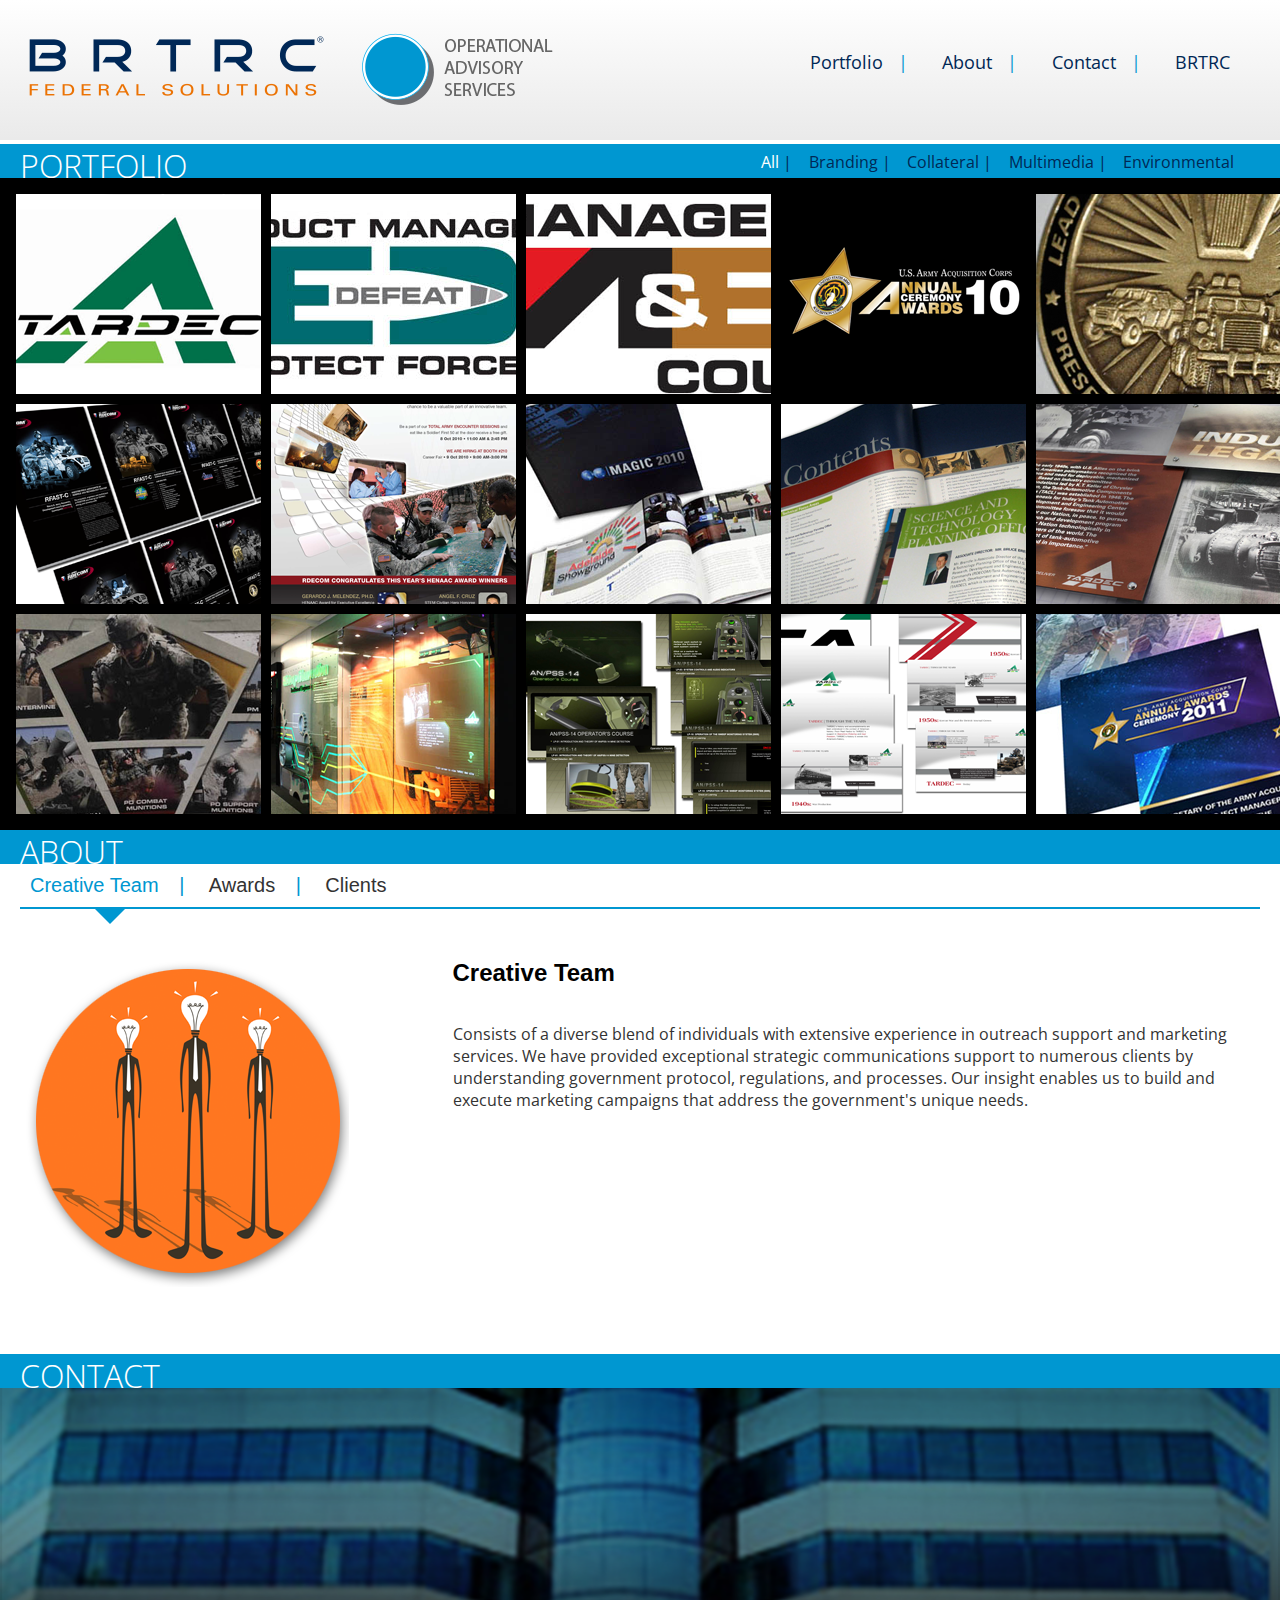
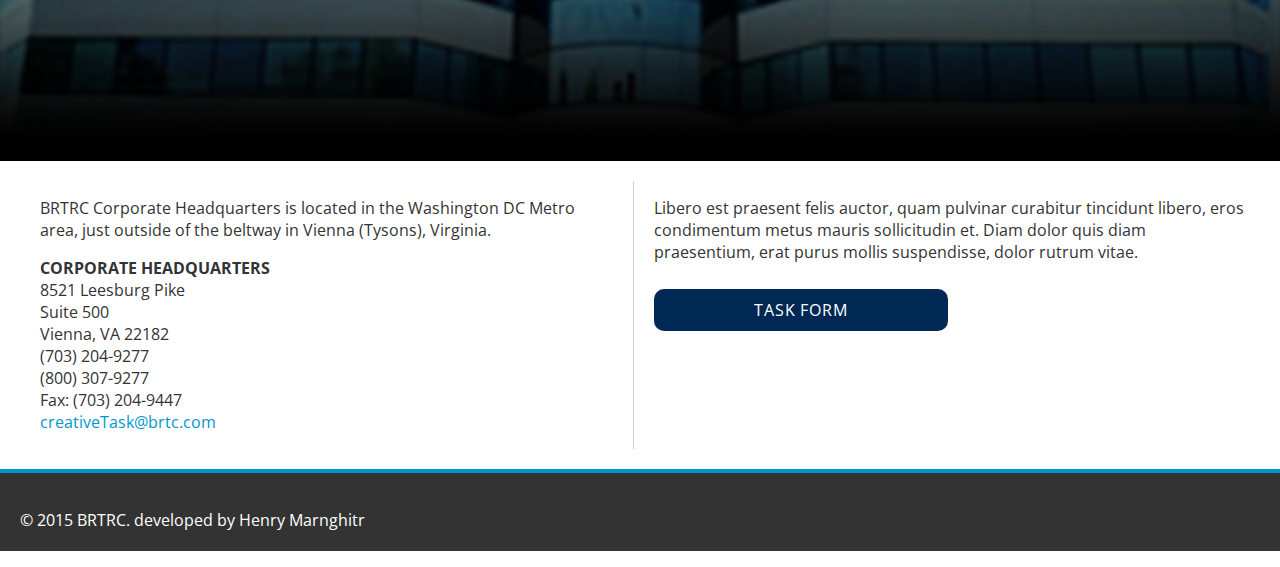
<file: index.html>
<!doctype html>
<html lang="en-us">
<head>
	<meta charset="utf-8">
	<title>BRTRC: Operational Advisory Services</title>
	<link rel="stylesheet" type="text/css" href="css/normalize.css">
	<link href='http://fonts.googleapis.com/css?family=Open+Sans:400,300' rel='stylesheet' type='text/css'>
	<link rel="stylesheet" type="text/css" href="css/styles.css">
</head>

<body>
<header>
	<img src="img/BRTRC_OAS_logo.png" class="img_wrapper desktop-only" alt="BRTRC: Operational Advisory Services" align="left">
	<img src="img/BRTRC_OAS_logo_80.png" class="img_wrapper med-logo" alt="BRTRC: Operational Advisory Services" align="left">
	<img src="img/BRTRC_OAS_logo_50.png" class="small-logo" alt="BRTRC: Operational Advisory Services" align="left">
	<!--Mobile only hamburger-->
	<a href="#" class="mobile-only hamburger">&#9776;</a>
			
			<nav>
			<!--Desktop only-->
				<ul id="topnav" class="desktop-only navigation">
					<li><a href="#portfolio">Portfolio</a></li>
					<li><a href="#about">About</a></li>
					<li><a href="#contact">Contact</a></li>
					<li><a href="http://www.brtrc.com" target="_blank">BRTRC</a></li>
				</ul>
			</nav>
</header>
<!--My pages will actually be sections? since I'm doing a one page scroll format-->
<section id="portfolio">
<div class="wrapper">
  <h1>Portfolio</h1>
	<!--Filter nav buttons-->
	<div id="filters" class="button-group">  
		<button class="button is-checked" data-filter="*">All</button>
		<button class="button" data-filter=".branding">Branding</button>
		<button class="button" data-filter=".collateral">Collateral</button>
		<button class="button" data-filter=".multimedia">Multimedia</button>
		<button class="button" data-filter=".environmental">Environmental</button>
		</div>

	<!--Populated by the cool jQuery isotope plugin-->
	<div class="isotope">
				<div class="port-item branding" data-category="branding"><img src="img/thumbs/PortfolioThumb-bran-1.png" alt="logo-1" /></div>
				<div class="port-item branding" data-category="branding"><img src="img/thumbs/PortfolioThumb-bran-2.png" alt="logo-2" /></div>
				<div class="port-item branding" data-category="branding"><img src="img/thumbs/PortfolioThumb-bran-3.png" alt="logo-3" /></div>
				<div class="port-item branding" data-category="branding"><img src="img/thumbs/PortfolioThumb-bran-4.png" alt="logo-4" /></div>
				<div class="port-item collateral" data-category="collateral"><img src="img/thumbs/PortfolioThumb-col-1.png" alt="collateral-1" /></div>
				<div class="port-item collateral" data-category="collateral"><img src="img/thumbs/PortfolioThumb-col-2.png" alt="collateral-2" /></div>
				<div class="port-item collateral" data-category="collateral"><img src="img/thumbs/PortfolioThumb-col-3.png" alt="collateral-3" /></div>
				<a href="portfolio_Collateral_MagicBook.html"><div class="port-item collateral" data-category="collateral"><img src="img/thumbs/PortfolioThumb-col-4.png" alt="collateral-4" /></div></a>
				<div class="port-item collateral" data-category="collateral"><img src="img/thumbs/PortfolioThumb-col-5.png" alt="collateral-5" /></div>
				<div class="port-item environmental" data-category="environmental"><img src="img/thumbs/PortfolioThumb-env-1.png" alt="environmental-1" /></div>
				<div class="port-item environmental" data-category="environmental"><img src="img/thumbs/PortfolioThumb-env-2.png" alt="environmental-2" /></div>
				<div class="port-item environmental" data-category="environmental"><img src="img/thumbs/PortfolioThumb-env-3.png" alt="environmental-3" /></div>
				<div class="port-item multimedia" data-category="multimedia"><img src="img/thumbs/PortfolioThumb-mult-1.png" alt="multimedia-1" /></div>
				<div class="port-item multimedia" data-category="multimedia"><img src="img/thumbs/PortfolioThumb-mult-2.png" alt="multimedia-2" /></div>
				<div class="port-item multimedia" data-category="multimedia"><img src="img/thumbs/PortfolioThumb-mult-3.png" alt="multimedia-3" /></div>
	</div>
</div>

</section>

<section id="about">
<h1>About</h1>
	<!--This section has a submenu in the form of tabs-->
<div class="contents">
	<ul class="tabs">
		<li class="tab-link current" data-tab="tab-1">Creative Team </li>
		<li class="tab-link" data-tab="tab-2">Awards </li>
		<li class="tab-link" data-tab="tab-3">Clients </li>
	</ul>
	<!--Content for the sub sections-->
	<div id="tab-1" class="tab-content current">
	<div class="arrow-down"></div>
	<img src="img/creative-Image-2.png" class="img_wrapper" alt="creative image" align="left">
	<h2>Creative Team</h2>
	<p>Consists of a diverse blend of individuals with extensive experience in outreach support and marketing services.
	We have provided exceptional strategic communications support to numerous clients by understanding government protocol, regulations, and processes. Our insight enables us to build and execute marketing campaigns that address the government's unique needs.</p>
	</div>

	<div id="tab-2" class="tab-content">
	<div class="arrow-down-2"></div>
	<img src="img/award-image.png" class="img_wrapper" alt="creative image" align="left">
	<h2>Awards</h2>
	<p><strong>2015 Award of Excellence,</strong> Interactive Multimedia - Special Interest<br>The Communicator Awards | April 2015 <br>
	For the FBI BCOE GIS Tablet interface <br></p>

	<p><strong>2014 Platinum Award,</strong> Video<br>
	Hermes Creative Awards | April 2014 <br>
	For RDECOM's animated video</p>
	</div>
	
	<div id="tab-3" class="tab-content">
	<div class="arrow-down-3"></div>
	<h2>Clients</h2>
	<p>We support quite a few Government organizations blah blah blah....</p>
	</div>
</div>

</section>

<section id="contact">
<div class="wrapper">
<h1 id="contact">Contact</h1>
<div class="contact-container"><img src="img/contact_image.png" class="cont-image" alt="Vienna Building" align="center"> </div>
<div class="main">
	<!--This section will be a two column section where address will be on the left, and the task form button and some text about it will be to the right-->
	<p>BRTRC Corporate Headquarters is located in the Washington DC Metro area, just outside of the beltway in Vienna (Tysons), Virginia.</p>
	<p><strong>CORPORATE HEADQUARTERS</strong><br>
	8521 Leesburg Pike<br>
	Suite 500 <br>
	Vienna, VA 22182<br>
	(703) 204-9277<br>
	(800) 307-9277<br>
	Fax: (703) 204-9447<br>

<!--This is public so making up a fake email.-->
<a href="mailto:email@brtc.com">creativeTask@brtc.com</a></p>
</div>

<aside class"sidebar">
<div class="task">
	<p>Libero est praesent felis auctor, quam pulvinar curabitur tincidunt libero, eros condimentum metus mauris sollicitudin et. Diam dolor quis diam praesentium, erat purus mollis suspendisse, dolor rutrum vitae. </p>

	<div class="task-btn">
	<a href="creativeTaskForm.html">Task Form</a>
	</div>
</div>
</aside>
</div>
</section>

<footer>
		<div>
			<p>© 2015 BRTRC. developed by Henry Marnghitr</p>
		</div>
</footer>

		<script src="https://ajax.googleapis.com/ajax/libs/jquery/2.1.3/jquery.min.js"></script>
		<script type="text/javascript" src="js/hamburger.js"></script>
		<script type="text/javascript" src="js/index.js"></script>
		<!--isotope js-->
		<script src="js/isotope.pkgd.js"></script>
		<!--hamburger js-->
		
</body>
</html>
</file>
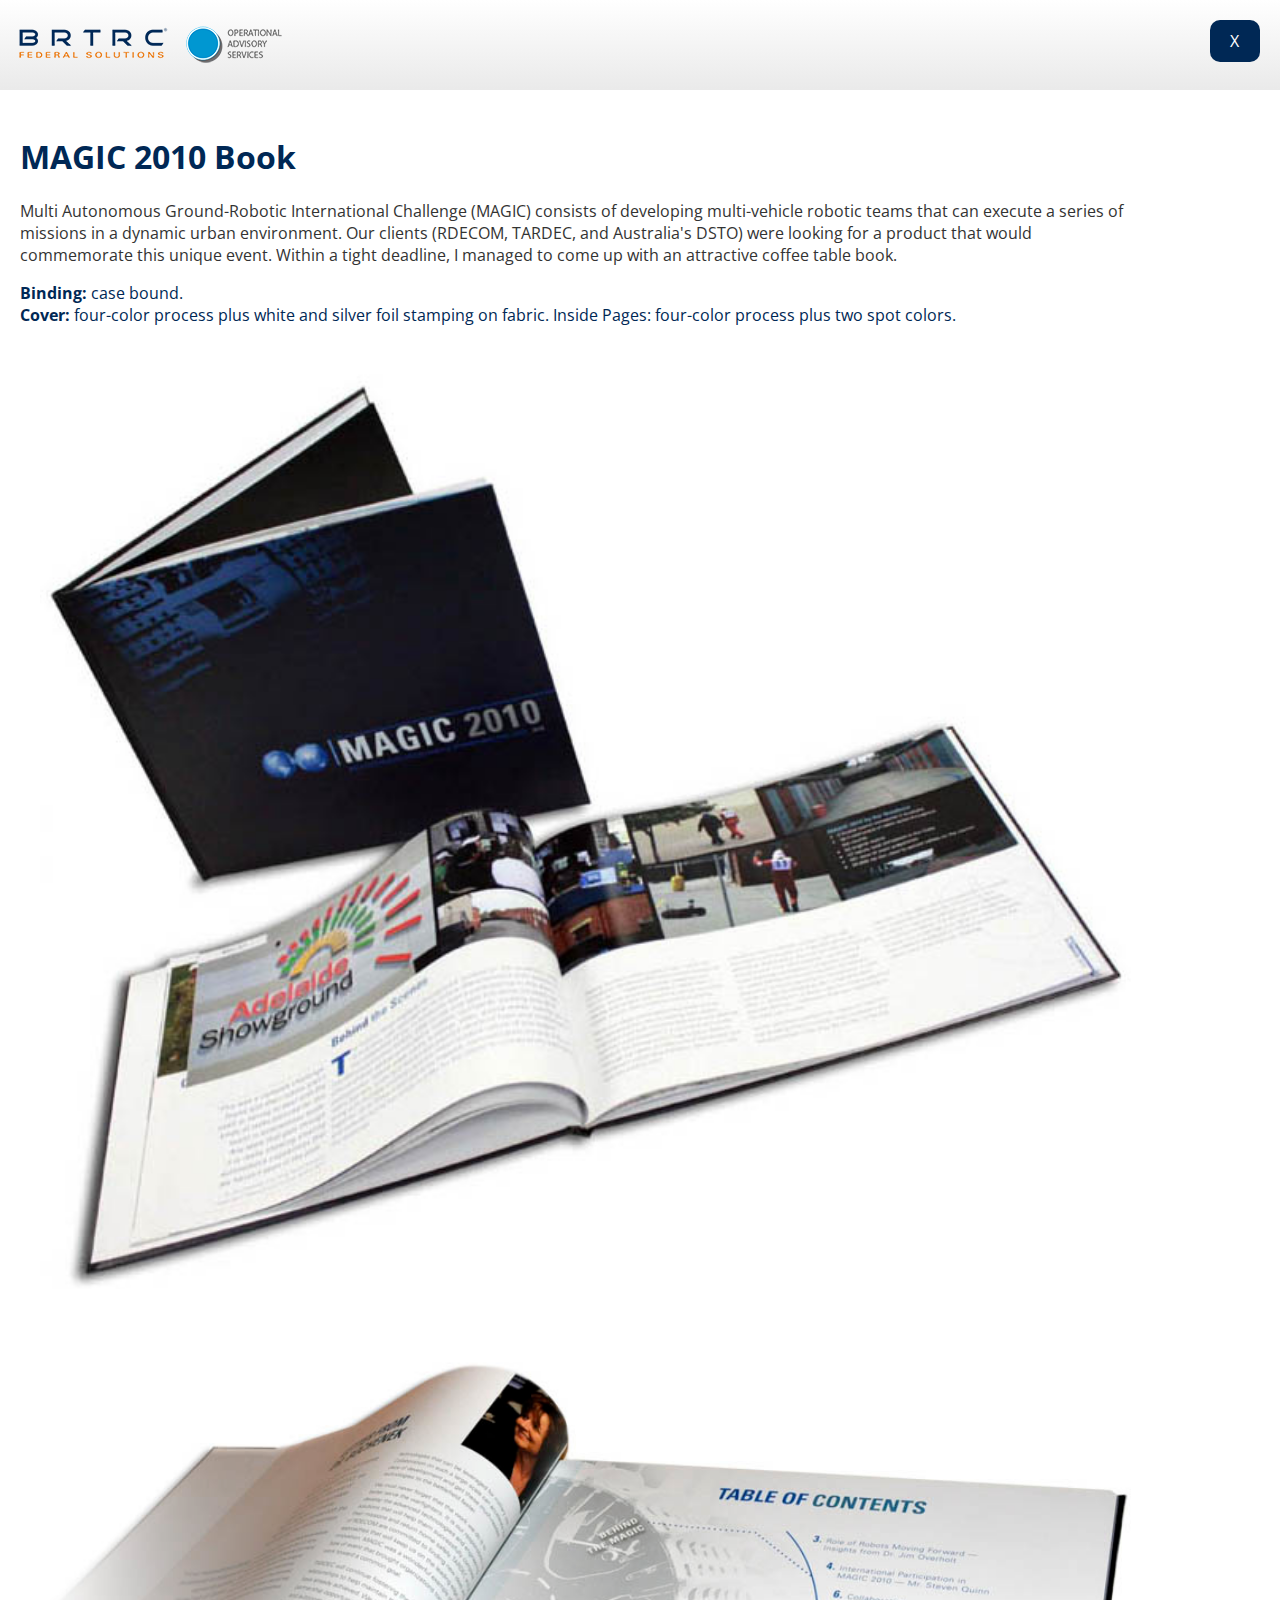
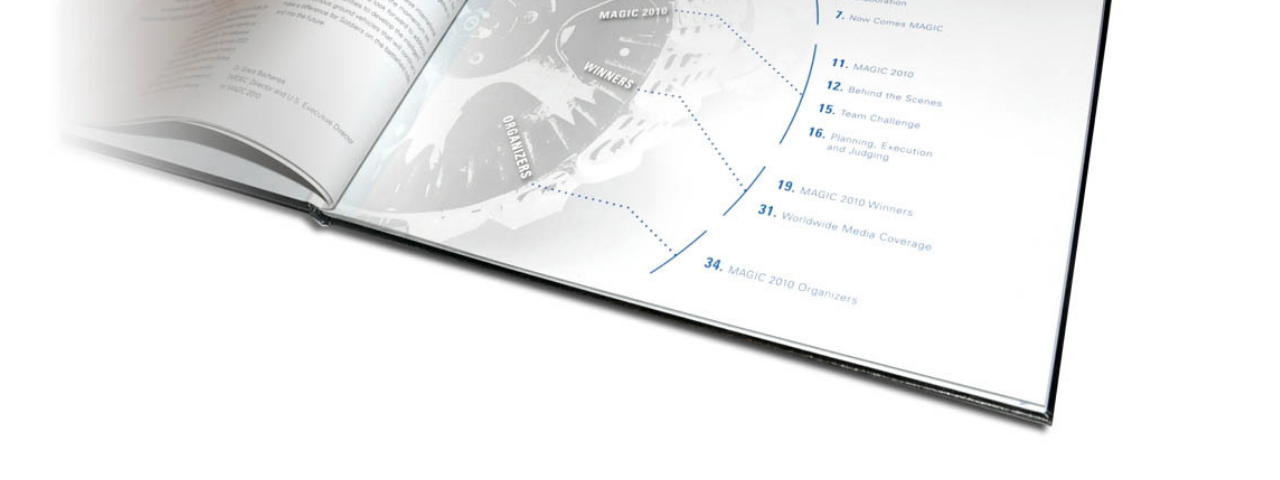
<file: portfolio_Collateral_MagicBook.html>
<!doctype html>
<html lang="en-us">
<head>
	<meta charset="utf-8">
	<title>BRTRC: Operational Advisory Services</title>
	<link rel="stylesheet" type="text/css" href="css/normalize.css">
	<link href='http://fonts.googleapis.com/css?family=Open+Sans:400,300' rel='stylesheet' type='text/css'>
	<link rel="stylesheet" type="text/css" href="css/styles.css">
	</head>
<body>
<header>
<a href="index.html"><img src="img/BRTRC_OAS_logo_50.png" class="img_wrapper" alt="BRTRC: Operational Advisory Services" align="left"></a>

<!--back button-->
	<div class="back-btn">
	<a href="index.html">X</a>
	</div>

</header>

<div class="port-desc">
<h1>MAGIC 2010 Book</h1>
<p>
Multi Autonomous Ground-Robotic International Challenge (MAGIC) consists of developing multi-vehicle robotic teams that can execute a series of missions in a dynamic urban environment. 
Our clients (RDECOM, TARDEC, and Australia's DSTO) were looking for a product that would commemorate this unique event. Within a tight deadline, I managed to come up with an attractive coffee table book.</p> 
<p>
<span class="specs">
<strong>Binding:</strong> case bound.<br> 
<strong>Cover:</strong> four-color process plus white and silver foil stamping on fabric.
Inside Pages: four-color process plus two spot colors.</span></p>

<img src="img/MAGIC_BOOK_pic_1.jpg" class="port-img" alt="MAGIC BOOK 1" align="left"> 

<img src="img/MagicBook_pic2.png" class="port-img" alt="MAGIC BOOK 2" align="left"> 
</p>

</div>

</body>
</html>
</file>
<file: css/styles.css>
* {
  -webkit-box-sizing: border-box;
     -moz-box-sizing: border-box;
          box-sizing: border-box;
}

header {
	display: inline-block;
	width:100%;
	background: linear-gradient(to bottom, white, #ccc 240%);
	margin-left: 0;
	overflow: auto;

}

p {
 font-family: 'Open Sans', sans-serif;
 color: #333;
}

.img_wrapper {
	padding: 10px;
}	

#topnav{
	text-align: right;
	margin-right: 20px;
	margin-top: 50px;
}

#topnav li {
	font-family: 'Open Sans', sans-serif;
	font-size: 18px;
	display: inline-block;
	padding-right: 20px;
}

#topnav li a {
	text-decoration: none;
	color: #002855;
	padding: 10px;
}

#topnav li:after {
	content:' | ';
	color: #0097d1;
	}

#topnav li:last-child:after {
		content: '';
	}

#topnav li a:hover {
	color: #0097d1;
	text-decoration: none;
}
#portfolio .wrapper {
	background-color: #0097d1;
}

#portfolio h1 {

	color: white;
	float: left;
	font-family: 'Open Sans', sans-serif;
	font-weight: 300;
	line-height: 0.75;
	margin: 0px;
	padding-top: 10px;
	padding-left: 20px;
	padding-bottom: 0px;
	text-transform: uppercase;
	
}

/* Filter nav */
.button-group{
	text-align: right;
	  margin-right: 40px;
}

.button {
  display: inline-block;
  border: none;
  color: #002855;
  background-color: #0097d1;
  font-family: 'Open Sans', sans-serif;
  font-size: 16px;
  padding-bottom: 5px;
  padding-top: 7px;
  cursor: pointer;
}

.button:after {
	content:' | ';
	color: #002855;
	}

.button:last-child:after {
		content: '';
	}

.button:hover {
	color: white;
}

.button:active,
.button.is-checked {
	color: white;
}

/* isotope background area */
.isotope {
  border: 1px solid black;
  background-color: black;
  padding-bottom: 20px;
}
/* clear fix */
.isotope:after {
  content: '';
  display: block;

}

/* ---- .element-item ---- */

.port-item {
  position: relative;
  float: left;
  width: 245px;
  height: 200px;
  margin: 5px;
  padding: 10px;
  background-color: black;
}

.port-item > * {
  margin: 0;
  padding: 0;
}


#about h1 {
	background-color: #0097d1;
	display: inline-block;
	color: white;
	float: left;
	font-family: 'Open Sans', sans-serif;
	font-weight: 300;
	line-height: 0.75;
	margin: 0;
	padding-top: 10px;
	padding-left: 20px;
	padding-bottom: 0px;
	text-transform: uppercase;
	width: 100%;
	
}
/* ---- tabs code ---- */

	ul.tabs{
			margin: 0px 20px;
			padding: 0px;
			border-bottom: 2px solid #0097d1;
			list-style: none;

		}
	ul.tabs li{
			background: none;
			color: #333;
			display: inline-block;
			font-size: 20px;
			padding: 10px;
			cursor: pointer;
		}

	ul.tabs li:after {
		content:' | ';
		padding-left: 15px;
		color: #0097d1;
		}

	ul.tabs li:last-child:after {
			content: '';
			padding: 0;
		}


		ul.tabs li.current{
			color: #0097d1;
			/* If I wanted an highlited border...
			border-bottom: 4px solid #0097d1;
			*/
		}
		ul.tabs li:hover{
			color: #0097d1;
		}

		.tab-content{
			display: none;
			padding: 15px;
		}

		.tab-content.current{
			display: inherit;
		}

		.img_wrapper {
			margin: 10px auto;
			padding: 10px;
			float: left;
		}

		#contact h1 {
			background-color: #0097d1;
			display: inline-block;
			color: white;
			float: left;
			font-family: 'Open Sans', sans-serif;
			font-weight: 300;
			line-height: 0.75;
			margin: 0;
			padding-top: 10px;
			padding-left: 20px;
			padding-bottom: 0px;
			text-transform: uppercase;
			width: 100%;
		}

		.contents {
			display: block;
			padding-bottom: 400px;
		}

		.contents h2 {
			width: 65%;
			padding-right: 20px;
			float: right;
		}

		.contents p {
			width: 65%;
			padding-right: 20px;
			float: right;
		}
/* Arrow pointing down for tabs */
		div.arrow-down {
			width: 0; 
			height: 0; 
			border-left: 15px solid transparent;
			border-right: 15px solid transparent;
			border-top: 15px solid #0097d1;
			font-size: 0;
			line-height: 0;
			margin-top: 0;
			padding: -15px;
			position: relative;
			top: -15px;
			left: 80px;
			z-index: 2;
		}
		div.arrow-down-2 {
			width: 0; 
			height: 0; 
			border-left: 15px solid transparent;
			border-right: 15px solid transparent;
			border-top: 15px solid #0097d1;
			font-size: 0;
			line-height: 0;
			margin-top: 0;
			padding: -15px;
			position: relative;
			top: -15px;
			left: 210px;
			z-index: 2;
		}
		div.arrow-down-3 {
			width: 0; 
			height: 0; 
			border-left: 15px solid transparent;
			border-right: 15px solid transparent;
			border-top: 15px solid #0097d1;
			font-size: 0;
			line-height: 0;
			margin-top: 0;
			padding: -15px;
			position: relative;
			top: -15px;
			left: 320px;
			z-index: 2;
		}
/* contact sections */
	.main {
		padding: 0 20px;
		float: left;
		width: 48%;
		border-right: 1px solid #ccc;
		margin: 20px;
	}

	.main a {
		color: #0097d1;
		text-decoration: none;
	}

	.sidebar {
		padding: 20px;
		float: right;
		width: 48%;
		color: #888;
		margin-top: 20px;
	}
	.task {
		margin: 15px 20px;
		padding: 5px 10px;
}

	.task-btn {
		padding: 20px 0;
	}

	.task a {
		color: white;
		font-family: 'Open Sans', sans-serif;
		letter-spacing: 0.05em;
		text-decoration: none;
		text-transform: uppercase;
		background-color: #002855;
		border-radius: 10px;
		padding: 10px 100px;
		margin-top: 40px;
		margin-bottom: 40px;
		text-align: center;
	}

	.task a:hover {
		color: #0097d1;
	}

	footer {
	clear: both;
	width: 100%;
	background-color: #333;
	border-top: 4px solid #0097d1;
}

	footer p {
	padding: 20px;
	color: white;
}
.hamburger {
    color: #002855;
    padding: 20px;
    margin: 10px;
    text-decoration: none;
    font-size:30px;

    float: left;
    display: none;
}

	.small-logo {
		padding: 10px;
		display: none;
	}

	.med-logo {
		padding: 10px;
		display: none;
	}

	/* ---------------- Cover image for contact area----*/

	.cont-image {
		display: inline-block;
		background-color: black;
		width: 100%;
}

	/* ---------------- Portfolio description pages ------------- */

.port-desc {
	padding: 20px;
	width: 90%;
}

.port-desc h1 {
 	font-family: 'Open Sans', sans-serif;
 	color: #002855;
}

.port-desc p {
 	font-family: 'Open Sans', sans-serif;
 	color: #333;
}

.port-img {
	padding: 10px;
	margin: 10px;
	float: left;
	width: 100%;
}

.specs {
 	color: #002855;
 	padding-top: 10px;
}

	.back-btn {
		display: block;
		padding: 30px 20px;
		float: right;

	}

	.back-btn a {
		color: white;
		font-family: 'Open Sans', sans-serif;
		letter-spacing: 0.05em;
		text-decoration: none;
		text-transform: uppercase;
		background-color: #002855;
		border-radius: 10px;
		padding: 10px 20px;
		margin-top: 40px;
		margin-bottom: 40px;
		text-align: center;
	}

	.back-btn a:hover {
		color: #0097d1;
	}



/* ---------------- Mobile Styles ------------- */


@media screen and (max-width:1060px) {
    .desktop-only {
        display: none;
    }

    .mobile-only {
    	float: right;

        display: block;
     
    }  

	.hamburger {
		width: 40px;
    	margin: 20px;
	}

	.med-logo {
		padding: 10px;
		display: block;
	}

/* Main nav */

	#topnav {
        text-align: center;
        display: block;
        width: 100%;
        margin-top: 120px;
    }

	#topnav li {
		font-family: 'Open Sans', sans-serif;
		font-size: 18px;
		display: block;
		width: 100%;

	}

	#topnav li a {
		text-decoration: none;
		color: #002855;
		display: block;
	}

	#topnav li:after {
		content:' | ';
		color: #0097d1;
		display: none;
		}

	#topnav li:last-child:after {
			content: '';
			display: none;
		}

	#topnav li a:hover {
		color: #0097d1;
		text-decoration: none;
	}


/* ---------------- tab section now vertical reading ------------- */
.contents {
	display: block;
	padding-bottom: 1600px;
}

.contents ul{
	display: none;
}

.contents h2 {
	width: 100%;
	padding-left: 10px;
	float: left;
		}

.contents p {
	width: 100%;
	padding: 0 10px;
	float: left;
		}

#tab-1 {
	display: block;
	float:left;
	padding: 10px;
}
#tab-2 {
	display: block;
	float:left;
	padding: 10px;
}
#tab-3 {
	display: block;
	float:left;
	padding: 10px;
}

.arrow-down {
	display: none;
}
.arrow-down-2 {
	display: none;
}

.arrow-down-3 {
	display: none;
}

/* contact sections ------------------*/
	.main {
		padding: 0 20px;
		float: left;
		width: 100%;
		border-right: 0;
		margin: 10px;
	}

	.main a {
		color: #0097d1;
		text-decoration: none;
	}

	.sidebar {
		padding: 0 40px;
		float: left;
		width: 90%;
		color: #888;
		margin: 10px;
	}

/* ----------------smaller device ------------------*/
@media screen and (max-width:642px) {
    .desktop-only {
        display: none;
    }

    .mobile-only {
    	float: right;
        display: block;
     
    }  

	.hamburger {
		width: 35px;
    	margin: 5px 20px;
	}

	.img_wraper {
		padding: 10px;
		display: none;
	}


	.small-logo {
		padding: 20px;
		display: block;
	}
  
  	.med-logo {
		padding: 10px;
		display: none;
	}

/* Main nav */

	#topnav {
        text-align: center;
        display: block;
        width: 100%;
        margin-top: 80px;
    }

	#topnav li {
		font-family: 'Open Sans', sans-serif;
		font-size: 18px;
		display: block;
		width: 100%;

	}

	#topnav li a {
		text-decoration: none;
		color: #002855;
		display: block;
	}

	#topnav li:after {
		content:' | ';
		color: #0097d1;
		display: none;
		}

	#topnav li:last-child:after {
			content: '';
			display: none;
		}

	#topnav li a:hover {
		color: #0097d1;
		text-decoration: none;
	}

/* Filter nav */
.button-group{
	text-align: center;
	margin: 0;
}

.button {
  display: block;
  border-bottom: 1px solid white;
  color: #0097d1;
  background-color: #002855;
  font-family: 'Open Sans', sans-serif;
  font-size: 16px;
  padding-bottom: 5px;
  padding-top: 7px;
  cursor: pointer;
  width: 100%;
}

.button:hover {
	color: white;
}

/* ----------------smaller device ------------------*/
@media screen and (max-width:400px) {
    .desktop-only {
        display: none;
    }

    .mobile-only {
    	float: right;
        display: block;
     
    }  

	.hamburger {
		width: 35px;
    	margin: 5px 20px;
	}

	.img_wraper {
		padding: 10px;
		display: none;
	}


	.small-logo {
		padding: 20px;
		display: block;
	}
  
  	.med-logo {
		padding: 10px;
		display: none;
	}

/* Main nav */

	#topnav {
        text-align: center;
        display: block;
        width: 100%;
    }

	#topnav li {
		font-family: 'Open Sans', sans-serif;
		font-size: 18px;
		display: block;
		width: 100%;

	}

	#topnav li a {
		text-decoration: none;
		color: #002855;
		display: block;
	}

	#topnav li:after {
		content:' | ';
		color: #0097d1;
		display: none;
		}

	#topnav li:last-child:after {
			content: '';
			display: none;
		}

	#topnav li a:hover {
		color: #0097d1;
		text-decoration: none;
	}

/* Filter nav */
.button-group{
	text-align: center;
	margin: 0;
}

.button {
  display: block;
  border-bottom: 1px solid white;
  color: #0097d1;
  background-color: #002855;
  font-family: 'Open Sans', sans-serif;
  font-size: 16px;
  padding-bottom: 5px;
  padding-top: 7px;
  cursor: pointer;
  width: 100%;
}

.button:hover {
	color: white;
}
</file>
